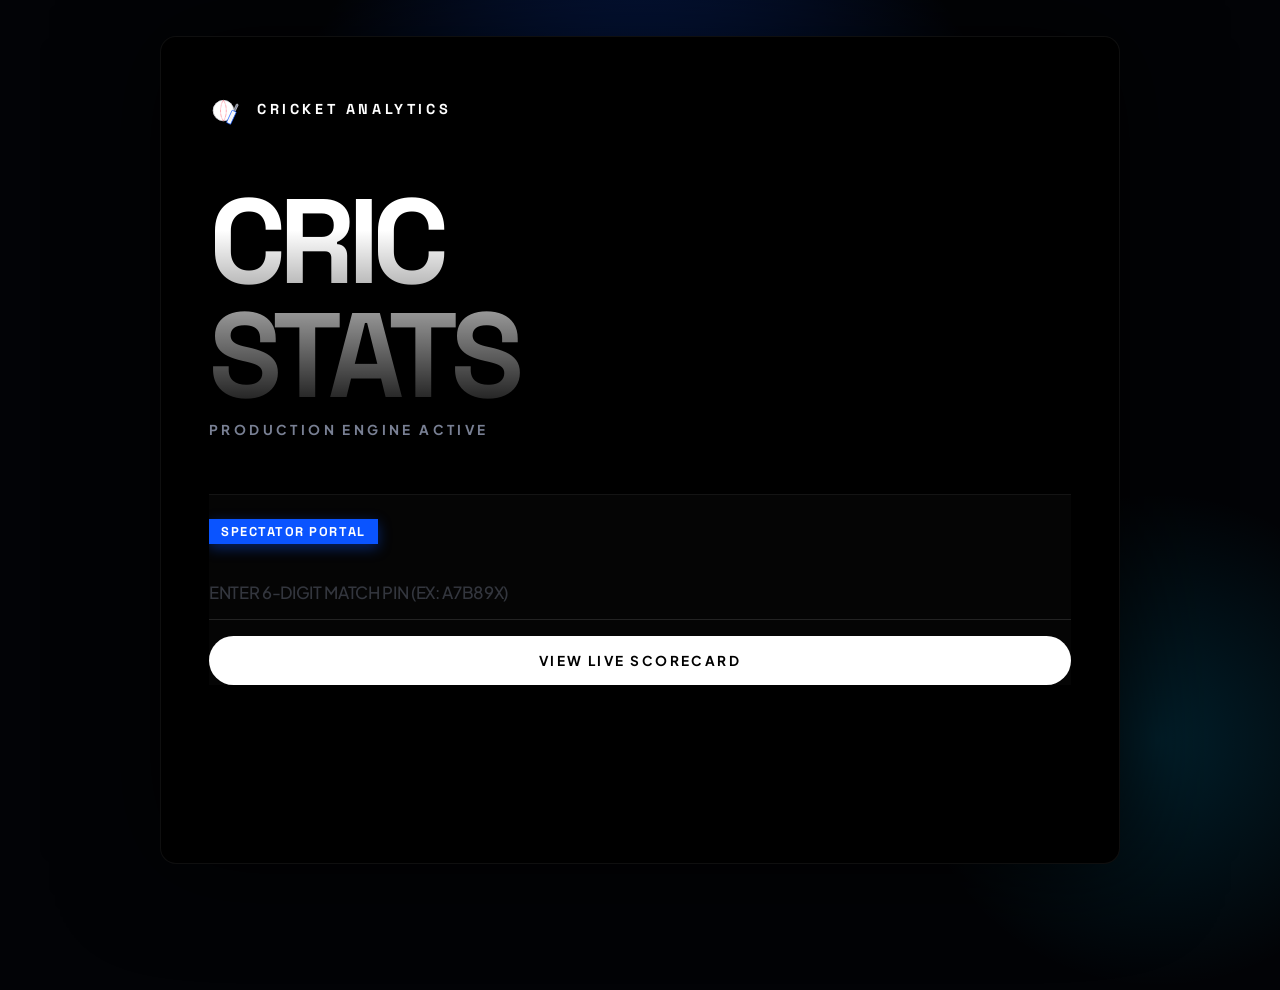
<file: frontend/templates/index.html>
<!DOCTYPE html>
<html lang="en">
<head>
    <meta charset="UTF-8">
    <meta name="viewport" content="width=device-width, initial-scale=1.0">
    <title>CricStats</title>
    <link rel="stylesheet" href="/frontend/css/style.css">
</head>
<body>
    <div class="mobile-container">
        <!-- Top Navigation Layer with Leather Ball & Bat Vector Brand Icon Asset -->
        <div class="top-nav">
            <div class="logo-btn" onclick="window.location.href='/login'">
                <svg width="32" height="32" viewBox="0 0 100 100" fill="none" xmlns="http://www.w3.org/2000/svg">
                    <!-- Premium Geometric Leather Ball Base -->
                    <circle cx="45" cy="55" r="32" fill="#FFFFFF" stroke="#E5E5EA" stroke-width="2.5"/>
                    <path d="M45 23 C33 38 33 72 45 87" stroke="#FF334B" stroke-width="2" stroke-dasharray="2 2"/>
                    <path d="M45 23 C57 38 57 72 45 87" stroke="#FF334B" stroke-width="2" stroke-dasharray="2 2"/>
                    
                    <!-- Overlapping Angled Flat-Face Cricket Bat Layer -->
                    <g transform="rotate(25 50 50)">
                        <!-- Handle Grip -->
                        <rect x="76" y="20" width="6" height="24" rx="2" fill="#798094" stroke="#FFFFFF" stroke-width="1.5"/>
                        <!-- Wooden Blade Base Structure -->
                        <rect x="72" y="44" width="14" height="42" rx="1" fill="#FFFFFF" stroke="#0A54FF" stroke-width="2"/>
                        <!-- Surface Woodgrain Highlights -->
                        <line x1="77" y1="48" x2="77" y2="80" stroke="#798094" stroke-width="1" opacity="0.3"/>
                        <line x1="81" y1="48" x2="81" y2="80" stroke="#798094" stroke-width="1" opacity="0.3"/>
                    </g>
                    <!-- Core Lighting Gloss Highlights -->
                    <circle cx="32" cy="42" r="6" fill="#FFFFFF" opacity="0.5" filter="blur(0.5px)"/>
                </svg>
                <span class="logo-text" style="letter-spacing: 0.25em; margin-left: 4px;">Cricket Analytics</span>
            </div>
        </div>

        <!-- High-Impact Editorial Billboard Box -->
        <div class="score-header-box">
            <h2></h2>
            <h1>CRIC<br>STATS</h1>
            <p>Production Engine Active</p>
        </div>

        <!-- Componentized Main Layout Stack -->
        <div class="bento-stack">
            <!-- Spectator Pin Entry Panel Card -->
            <div class="bento-card full-width">
                <span class="card-label">Spectator Portal</span>
                <input type="text" id="matchCodeInput" placeholder="ENTER 6-DIGIT MATCH PIN (EX: A7B89X)">
                <button onclick="viewMatchSpectator()">VIEW LIVE SCORECARD</button>
            </div>
        </div>
    </div>

    <script src="/frontend/js/script.js"></script>
</body>
</html>
</file>
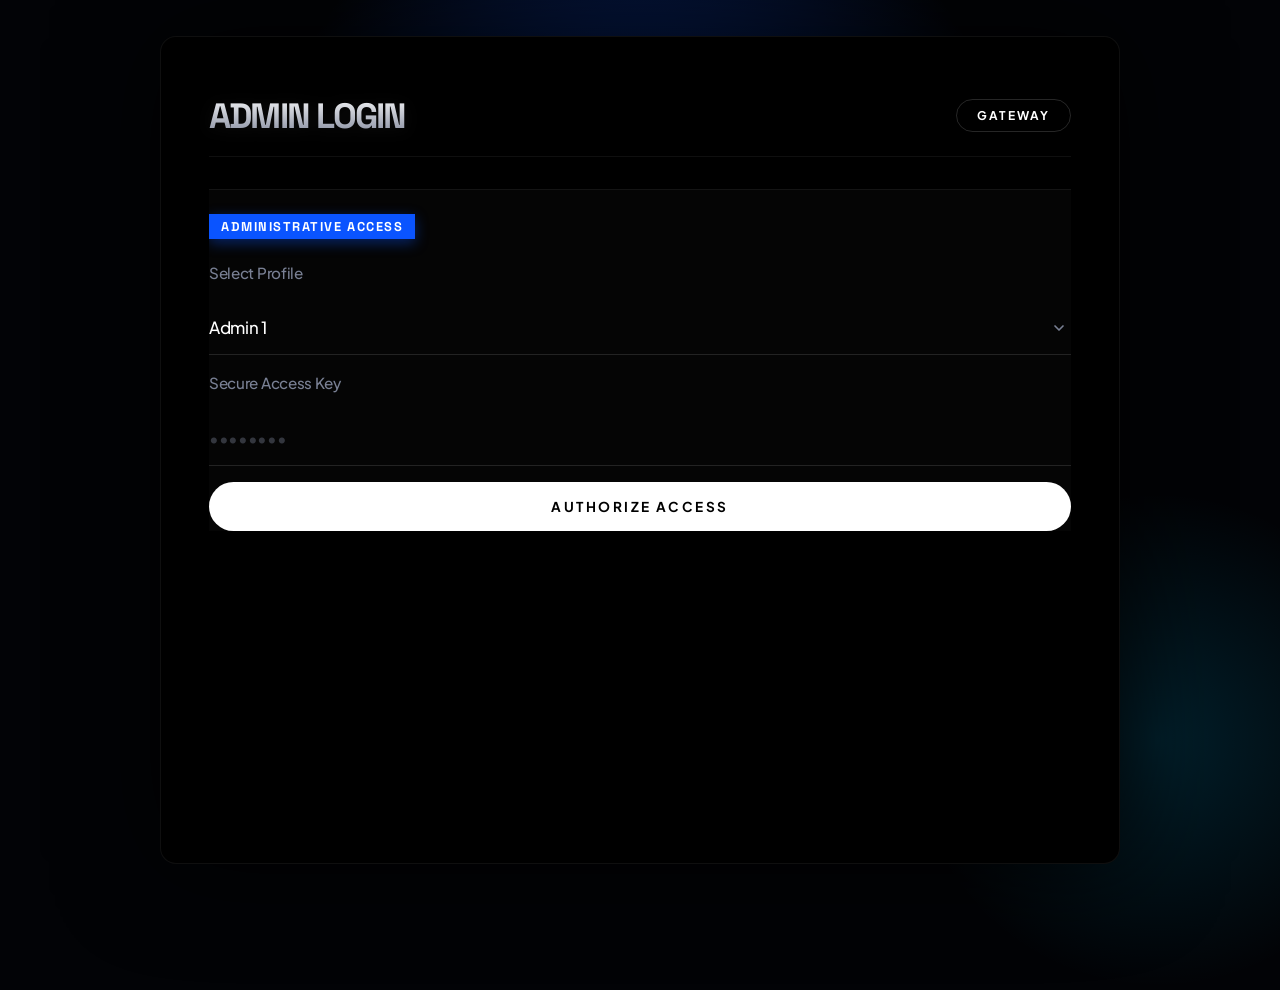
<file: frontend/templates/login.html>
<!DOCTYPE html>
<html lang="en">
<head>
    <meta charset="UTF-8">
    <meta name="viewport" content="width=device-width, initial-scale=1.0">
    <title>Admin Login - CricStats</title>
    <link rel="stylesheet" href="/frontend/css/style.css">
</head>
<body>
    <div class="mobile-container">
        <!-- Top Navigation Header -->
        <div class="page-header">
            <h2 class="page-title">Admin Login</h2>
            <button class="nav-back-btn" onclick="window.location.href='/'">GATEWAY</button>
        </div>
        
        <!-- Componentized Form Layout Stack -->
        <div class="bento-stack">
            <div class="bento-card full-width">
                <span class="card-label">Administrative Access</span>
                
                <span class="card-sub-label">Select Profile</span>
                <select id="adminUser">
                    <option value="Admin1">Admin 1</option>
                    <option value="Admin2">Admin 2</option>
                </select>

                <span class="card-sub-label">Secure Access Key</span>
                <input type="password" id="adminPassword" placeholder="••••••••">

                <button onclick="executeAdminLogin()">AUTHORIZE ACCESS</button>
            </div>
        </div>
    </div>
    <script src="/frontend/js/script.js"></script>
</body>
</html>
</file>
<file: frontend/css/style.css>
@import url('https://fonts.googleapis.com/css2?family=Plus+Jakarta+Sans:wght@400;500;600;700;800&family=Space+Grotesk:wght@500;700&display=swap');

:root {
    --bg-dark: #000000;
    --bg-canvas: #020306;
    --card-glass: rgba(255, 255, 255, 0.02);
    --card-glass-hover: rgba(255, 255, 255, 0.06);
    
    --text-pure: #FFFFFF;
    --text-silver: #E5E5EA;
    --text-dim: #798094;
    
    --cobalt-core: #0A54FF;
    --cobalt-glow: rgba(10, 84, 255, 0.45);
    --electric-blue: #00C2FF;
    --system-alert: #FF334B;
    --system-secure: #2CE662;
    
    --border-hairline: 1px solid rgba(255, 255, 255, 0.06);
    --border-accent-line: 1px solid rgba(10, 84, 255, 0.35);
    --radius-pill: 9999px;
    --radius-panel: 0px;
    
    --spring-transition: cubic-bezier(0.25, 1.25, 0.5, 1);
    --speed-fluid: 0.45s;
}

* {
    box-sizing: border-box;
    margin: 0;
    padding: 0;
    font-family: 'Plus Jakarta Sans', -apple-system, BlinkMacSystemFont, sans-serif;
    -webkit-font-smoothing: antialiased;
    letter-spacing: -0.02em;
}

body {
    background-color: var(--bg-canvas);
    display: flex;
    justify-content: center;
    align-items: flex-start;
    min-height: 100vh;
    position: relative;
    overflow-x: hidden;
    perspective: 1200px;
}

body::before {
    content: '';
    position: fixed;
    top: -15%;
    left: 50%;
    transform: translateX(-50%);
    width: 700px;
    height: 700px;
    background: radial-gradient(circle, var(--cobalt-glow) 0%, rgba(2, 3, 6, 0) 75%);
    z-index: 0;
    pointer-events: none;
    animation: auraPulse 8s ease-in-out infinite alternate;
}

body::after {
    content: '';
    position: fixed;
    bottom: -10%;
    right: -10%;
    width: 500px;
    height: 500px;
    background: radial-gradient(circle, rgba(0, 194, 255, 0.15) 0%, rgba(2, 3, 6, 0) 70%);
    z-index: 0;
    pointer-events: none;
    animation: auraPulse 12s ease-in-out infinite alternate-reverse;
}

/* RESPONSIVE FLUID CONTAINER: Replaces rigid mobile frames */
.mobile-container {
    width: 100%;
    max-width: 480px;
    background-color: var(--bg-dark);
    color: var(--text-pure);
    min-height: 100vh;
    padding: 40px 24px;
    position: relative;
    z-index: 10;
    display: flex;
    flex-direction: column;
    gap: 32px;
    transform-style: preserve-3d;
    box-shadow: 0 0 100px rgba(0, 0, 0, 0.8);
}

@media (min-width: 768px) {
    .mobile-container {
        max-width: 720px;
        min-height: 92vh;
        margin: 4vh auto;
        border: var(--border-hairline);
        border-radius: 16px;
        padding: 48px 40px;
    }
    .bento-grid {
        grid-template-columns: repeat(3, 1fr) !important;
    }
    .action-pad-grid {
        grid-template-columns: repeat(5, 1fr) !important;
    }
}

@media (min-width: 1024px) {
    .mobile-container {
        max-width: 960px;
        padding: 56px 48px;
    }
}

.top-nav {
    width: 100%;
    display: flex;
    justify-content: space-between;
    align-items: center;
}

.page-header {
    display: flex;
    justify-content: space-between;
    align-items: center;
    border-bottom: var(--border-hairline);
    padding-bottom: 18px;
    width: 100%;
}

.page-title {
    font-family: 'Space Grotesk', sans-serif;
    font-size: 2.2rem;
    font-weight: 700;
    letter-spacing: -0.05em;
    text-transform: uppercase;
    background: linear-gradient(180deg, #FFFFFF 0%, #7E8599 100%);
    -webkit-background-clip: text;
    -webkit-text-fill-color: transparent;
    filter: drop-shadow(0 2px 8px rgba(255, 255, 255, 0.05));
}

.nav-back-btn {
    padding: 8px 20px;
    font-size: 0.75rem;
    font-weight: 700;
    text-transform: uppercase;
    letter-spacing: 0.15em;
    background: transparent;
    color: var(--text-pure);
    border: 1px solid rgba(255, 255, 255, 0.15);
    border-radius: var(--radius-pill);
    cursor: pointer;
    transition: all var(--speed-fluid) var(--spring-transition);
}

.nav-back-btn:hover {
    background: var(--text-pure);
    color: var(--bg-dark);
    border-color: var(--text-pure);
    transform: translateY(-2px);
}

.logo-btn {
    display: flex;
    align-items: center;
    gap: 12px;
    background: transparent;
    border: none;
    padding: 0;
    cursor: pointer;
}

.logo-text {
    font-family: 'Space Grotesk', sans-serif;
    font-weight: 700;
    font-size: 0.9rem;
    text-transform: uppercase;
    color: var(--text-pure);
    letter-spacing: 0.4em;
    position: relative;
}

.bento-grid {
    display: grid;
    grid-template-columns: repeat(2, 1fr);
    gap: 20px;
    width: 100%;
}

.bento-stack {
    display: flex;
    flex-direction: column;
    gap: 24px;
    width: 100%;
}

.bento-card {
    background: var(--card-glass);
    border: none;
    border-top: var(--border-hairline);
    padding: 24px 0 0 0;
    border-radius: var(--radius-panel);
    display: flex;
    flex-direction: column;
    justify-content: space-between;
    gap: 16px;
    position: relative;
    transform: translateZ(0);
    transform-style: preserve-3d;
    transition: all var(--speed-fluid) var(--spring-transition);
    overflow: hidden;
}

.bento-card[onclick] {
    cursor: pointer;
}

.bento-card[onclick]:hover {
    padding-left: 12px;
    border-top-color: var(--cobalt-core);
    transform: translateZ(15px) scale(1.01);
}

.bento-card.full-width {
    grid-column: span 2;
    width: 100%;
}

@media (min-width: 768px) {
    .bento-card.full-width {
        grid-column: span 3;
    }
}

.card-label {
    display: inline-block;
    font-family: 'Space Grotesk', sans-serif;
    font-size: 0.8rem;
    font-weight: 700;
    color: var(--text-pure);
    background: var(--cobalt-core);
    padding: 4px 12px;
    text-transform: uppercase;
    letter-spacing: 0.12em;
    width: max-content;
    margin-bottom: 6px;
    box-shadow: 0 4px 14px rgba(10, 84, 255, 0.4);
}

.card-sub-label {
    font-size: 0.95rem;
    font-weight: 500;
    color: var(--text-dim);
    line-height: 1.6;
}

input {
    width: 100%;
    padding: 16px 0;
    border: none;
    border-bottom: 1px solid rgba(255, 255, 255, 0.12);
    background: transparent;
    color: var(--text-pure);
    font-size: 1.05rem;
    font-weight: 500;
    outline: none;
    border-radius: 0;
    transition: all var(--speed-fluid) var(--spring-transition);
}

input::placeholder {
    color: var(--text-dim);
    opacity: 0.4;
}

input:focus {
    border-bottom-color: var(--cobalt-core);
    padding-left: 6px;
    box-shadow: 0 8px 16px rgba(10, 84, 255, 0.05);
}

select {
    width: 100%;
    padding: 16px 44px 16px 0;
    border: none;
    border-bottom: 1px solid rgba(255, 255, 255, 0.12);
    background: transparent;
    color: var(--text-pure);
    font-size: 1.05rem;
    font-weight: 500;
    outline: none;
    border-radius: 0;
    cursor: pointer;
    appearance: none;
    -webkit-appearance: none;
    background-image: url("data:image/svg+xml;utf8,<svg xmlns='http://www.w3.org/2000/svg' width='16' height='16' viewBox='0 0 24 24' fill='none' stroke='%23798094' stroke-width='2.5' stroke-linecap='round' stroke-linejoin='round'><polyline points='6 9 12 15 18 9'></polyline></svg>");
    background-repeat: no-repeat;
    background-position: right 4px center;
    transition: all var(--speed-fluid) var(--spring-transition);
}

select:focus {
    border-bottom-color: var(--cobalt-core);
    padding-left: 6px;
    background-image: url("data:image/svg+xml;utf8,<svg xmlns='http://www.w3.org/2000/svg' width='16' height='16' viewBox='0 0 24 24' fill='none' stroke='%230A54FF' stroke-width='2.5' stroke-linecap='round' stroke-linejoin='round'><polyline points='6 9 12 15 18 9'></polyline></svg>");
    box-shadow: 0 8px 16px rgba(10, 84, 255, 0.05);
}

select option {
    background-color: #03060E;
    color: var(--text-pure);
    padding: 14px;
}

button {
    background: var(--text-pure);
    color: var(--bg-dark);
    border: none;
    padding: 16px 28px;
    font-size: 0.85rem;
    font-weight: 700;
    text-transform: uppercase;
    letter-spacing: 0.18em;
    border-radius: var(--radius-pill);
    cursor: pointer;
    position: relative;
    overflow: hidden;
    transition: all var(--speed-fluid) var(--spring-transition);
}

button:hover {
    background: var(--cobalt-core);
    color: var(--text-pure);
    transform: translateY(-3px);
    box-shadow: 0 16px 32px rgba(10, 84, 255, 0.45);
}

button:active {
    transform: translateY(-1px);
}

button.secondary {
    background: transparent;
    color: var(--text-pure);
    border: 1px solid rgba(255, 255, 255, 0.18);
}

button.secondary:hover {
    background: rgba(255, 255, 255, 0.04);
    border-color: var(--text-pure);
    box-shadow: none;
}

.score-header-box {
    border: none;
    background: transparent;
    color: var(--text-pure);
    padding: 24px 0;
    text-align: left;
}

.score-header-box h2 {
    font-family: 'Space Grotesk', sans-serif;
    font-size: 1.3rem;
    font-weight: 700;
    text-transform: uppercase;
    letter-spacing: 0.18em;
    color: var(--text-pure);
}

.score-header-box h1 {
    font-family: 'Space Grotesk', sans-serif;
    font-size: 5.5rem;
    font-weight: 800;
    letter-spacing: -0.06em;
    margin: 4px 0;
    line-height: 0.95;
    text-transform: uppercase;
    background: linear-gradient(180deg, #FFFFFF 20%, rgba(255, 255, 255, 0.08) 100%);
    -webkit-background-clip: text;
    -webkit-text-fill-color: transparent;
}

@media (min-width: 768px) {
    .score-header-box h1 {
        font-size: 7.5rem;
    }
}

.score-header-box p {
    font-size: 0.85rem;
    font-weight: 700;
    text-transform: uppercase;
    letter-spacing: 0.25em;
    color: var(--text-dim);
    margin-top: 8px;
}

.action-pad-grid {
    display: grid;
    grid-template-columns: repeat(4, 1fr);
    gap: 12px;
    margin-top: 16px;
}

.btn-run { 
    background: rgba(255, 255, 255, 0.02); 
    color: var(--text-pure); 
    border: 1px solid rgba(255, 255, 255, 0.08);
    border-radius: var(--radius-pill);
    font-weight: 700;
}

.btn-run:hover {
    background: var(--text-pure);
    color: var(--bg-dark);
}

.btn-extra { 
    background: rgba(10, 84, 255, 0.08); 
    color: var(--text-pure); 
    border: 1px solid rgba(10, 84, 255, 0.35);
    border-radius: var(--radius-pill);
}

.btn-extra:hover {
    background: var(--cobalt-core);
}

.btn-wicket { 
    background: rgba(255, 51, 75, 0.08); 
    color: var(--system-alert); 
    border: 1px solid rgba(255, 51, 75, 0.3);
    grid-column: span 2;
    border-radius: var(--radius-pill);
}

.btn-wicket:hover {
    background: var(--system-alert);
    color: var(--text-pure);
}

.btn-full-width {
    width: 100%;
    margin-top: 20px;
}

.squad-list-container {
    display: flex;
    flex-direction: column;
}

.player-row-chip {
    display: flex;
    justify-content: space-between;
    align-items: center;
    background: transparent;
    padding: 16px 0;
    border: none;
    border-bottom: var(--border-hairline);
    font-size: 1rem;
    user-select: none;
    -webkit-user-select: none;
    transition: padding var(--speed-fluid) ease-in-out;
}

.player-row-chip:hover {
    padding-left: 6px;
}

.border-none {
    border: none !important;
    background: transparent !important;
    padding-left: 0 !important;
    padding-right: 0 !important;
    color: var(--text-dim) !important;
}

.font-bold {
    font-family: 'Space Grotesk', sans-serif;
    font-weight: 700;
    text-transform: uppercase;
    letter-spacing: 0.05em;
    color: var(--text-pure) !important;
}

.captain-badge {
    color: var(--electric-blue);
    font-weight: 700;
    font-size: 0.8rem;
    text-transform: uppercase;
    letter-spacing: 0.1em;
}

.remove-player-trigger {
    color: var(--system-alert);
    font-family: 'Space Grotesk', sans-serif;
    font-size: 0.75rem;
    font-weight: 700;
    text-transform: uppercase;
    cursor: pointer;
    border: 1px solid rgba(255, 51, 75, 0.2);
    padding: 6px 14px;
    background: rgba(255, 51, 75, 0.03);
    border-radius: var(--radius-pill);
    letter-spacing: 0.05em;
    transition: all 0.3s ease;
}

.remove-player-trigger:hover {
    background: var(--system-alert);
    color: var(--text-pure);
    box-shadow: 0 4px 12px rgba(255, 51, 75, 0.3);
}

.empty-state-text {
    font-size: 0.95rem;
    color: var(--text-dim);
    text-align: left;
    padding: 24px 0;
}

.pool-search-container {
    margin-top: 4px;
    width: 100%;
}

.available-pool-scroll {
    max-height: 300px;
    overflow-y: auto;
    padding-right: 6px;
}

.available-pool-scroll::-webkit-scrollbar {
    width: 3px;
}

.available-pool-scroll::-webkit-scrollbar-thumb {
    background: rgba(255, 255, 255, 0.08);
    border-radius: var(--radius-pill);
}

.control-deck-footer {
    display: grid;
    grid-template-columns: 1fr 1fr;
    gap: 18px;
    margin-top: auto;
    padding-top: 44px;
    width: 100%;
}

/* RESPONSIVE MOBILE SCROLL CONTAINER OVERHAUL: Fixes mobile table breaks */
table {
    width: 100%;
    border-collapse: collapse;
    margin: 16px 0;
    min-width: 380px;
}

.bento-card {
    overflow-x: auto;
    -webkit-overflow-scrolling: touch;
}

.bento-card::-webkit-scrollbar {
    height: 3px;
}

.bento-card::-webkit-scrollbar-thumb {
    background: rgba(255, 255, 255, 0.08);
    border-radius: var(--radius-pill);
}

th {
    font-family: 'Space Grotesk', sans-serif;
    font-size: 0.75rem;
    font-weight: 700;
    color: var(--text-dim);
    text-transform: uppercase;
    letter-spacing: 0.12em;
    border-bottom: var(--border-hairline);
    padding: 0 8px 14px 8px;
}

td {
    padding: 14px 8px;
    font-size: 0.9rem;
    border-bottom: var(--border-hairline);
    color: var(--text-silver);
    white-space: nowrap;
}

.text-left { text-align: left; }
.text-center { text-align: center; }
.text-right { text-align: right; }

tr:last-child td {
    border-bottom: none;
}

.modal-overlay {
    position: fixed;
    top: 0; left: 0; right: 0; bottom: 0;
    background: rgba(0, 0, 0, 0.88);
    backdrop-filter: blur(24px);
    -webkit-backdrop-filter: blur(24px);
    display: none;
    justify-content: center;
    align-items: center;
    z-index: 1000;
    padding: 24px;
    animation: modalFade 0.4s var(--spring-transition);
}

.modal-content {
    background: #03060E;
    border: var(--border-accent-line);
    padding: 40px 32px;
    width: 100%;
    max-width: 400px;
    border-radius: var(--radius-panel);
    display: flex;
    flex-direction: column;
    gap: 22px;
    box-shadow: 0 40px 80px rgba(10, 84, 255, 0.2);
}

.modal-content h3 {
    font-family: 'Space Grotesk', sans-serif;
    font-size: 1.45rem;
    font-weight: 700;
    text-transform: uppercase;
    letter-spacing: 0.05em;
    color: var(--text-pure);
}

.feedback-toast-banner {
    position: fixed;
    top: 36px;
    left: 50%;
    transform: translateX(-50%);
    width: 85%;
    max-width: 380px;
    background: var(--cobalt-core);
    color: var(--text-pure);
    border: none;
    padding: 16px 28px;
    border-radius: var(--radius-pill);
    text-align: center;
    font-weight: 700;
    font-size: 0.85rem;
    text-transform: uppercase;
    letter-spacing: 0.12em;
    box-shadow: 0 24px 48px rgba(10, 84, 255, 0.5);
    z-index: 2000;
    display: none;
}

.stats-popover-hud {
    margin-top: 8px;
    background: rgba(3, 6, 14, 0.95);
    border: 1px solid rgba(10, 84, 255, 0.25);
    padding: 16px;
    width: 100%;
    display: none;
    flex-direction: column;
    gap: 8px;
    animation: modalFade 0.3s var(--spring-transition);
}

.stats-popover-hud.visible {
    display: flex;
}

.hud-metrics-grid {
    display: grid;
    grid-template-columns: repeat(3, 1fr);
    gap: 10px;
    width: 100%;
}

.hud-metric-box {
    background: rgba(255, 255, 255, 0.02);
    border-top: 1px solid rgba(255, 255, 255, 0.04);
    padding: 8px;
    text-align: center;
}

.hud-metric-box span {
    font-family: 'Space Grotesk', sans-serif;
    font-size: 1.1rem;
    font-weight: 700;
    color: var(--text-pure);
    display: block;
}

.hud-metric-box small {
    font-size: 0.65rem;
    color: var(--text-dim);
    text-transform: uppercase;
    letter-spacing: 0.05em;
}

.dual-pane-layout {
    display: grid;
    grid-template-columns: 1fr 2px 1fr;
    gap: 16px;
    width: 100%;
    min-height: 240px;
}

.pane-side {
    display: flex;
    flex-direction: column;
    gap: 14px;
    align-items: center;
    justify-content: flex-start;
}

.pane-divider-line {
    width: 100%;
    height: 100%;
    background: linear-gradient(180deg, rgba(255,255,255,0) 0%, rgba(255,255,255,0.12) 50%, rgba(255,255,255,0) 100%);
}

.pane-placeholder-btn {
    width: 60px;
    height: 60px;
    border: 1px dashed rgba(255, 255, 255, 0.2);
    background: rgba(255, 255, 255, 0.02);
    color: var(--text-pure);
    border-radius: 50%;
    display: flex;
    justify-content: center;
    align-items: center;
    font-size: 1.6rem;
    font-weight: 400;
    cursor: pointer;
    margin: auto 0;
    transition: all var(--speed-fluid) var(--spring-transition);
}

.pane-placeholder-btn:hover {
    border-color: var(--system-alert);
    background: rgba(255, 51, 75, 0.05);
    color: var(--system-alert);
    transform: scale(1.08);
}

.pane-identity-label {
    font-family: 'Space Grotesk', sans-serif;
    font-size: 1.1rem;
    font-weight: 700;
    text-transform: uppercase;
    color: var(--text-pure);
    text-align: center;
}

.form-toggle-pill-row {
    display: grid;
    grid-template-columns: 1fr 1fr;
    background: rgba(255, 255, 255, 0.03);
    border: var(--border-hairline);
    padding: 4px;
    border-radius: var(--radius-pill);
    width: 100%;
}

.toggle-pill-option {
    padding: 12px;
    font-size: 0.8rem;
    font-weight: 700;
    text-transform: uppercase;
    text-align: center;
    letter-spacing: 0.08em;
    cursor: pointer;
    border-radius: var(--radius-pill);
    color: var(--text-dim);
    transition: all 0.3s ease;
}

.toggle-pill-option.active {
    background: var(--text-pure);
    color: var(--bg-dark);
}

.toggle-pill-option.active.alert-mode {
    background: var(--system-alert);
    color: var(--text-pure);
}

@keyframes auraPulse {
    0% { transform: translateX(-50%) scale(1); opacity: 0.8; }
    100% { transform: translateX(-50%) scale(1.15); opacity: 1; }
}

@keyframes modalFade {
    from { opacity: 0; transform: translateY(20px) scale(0.96); }
    to { opacity: 1; transform: translateY(0) scale(1); }
}
</file>
